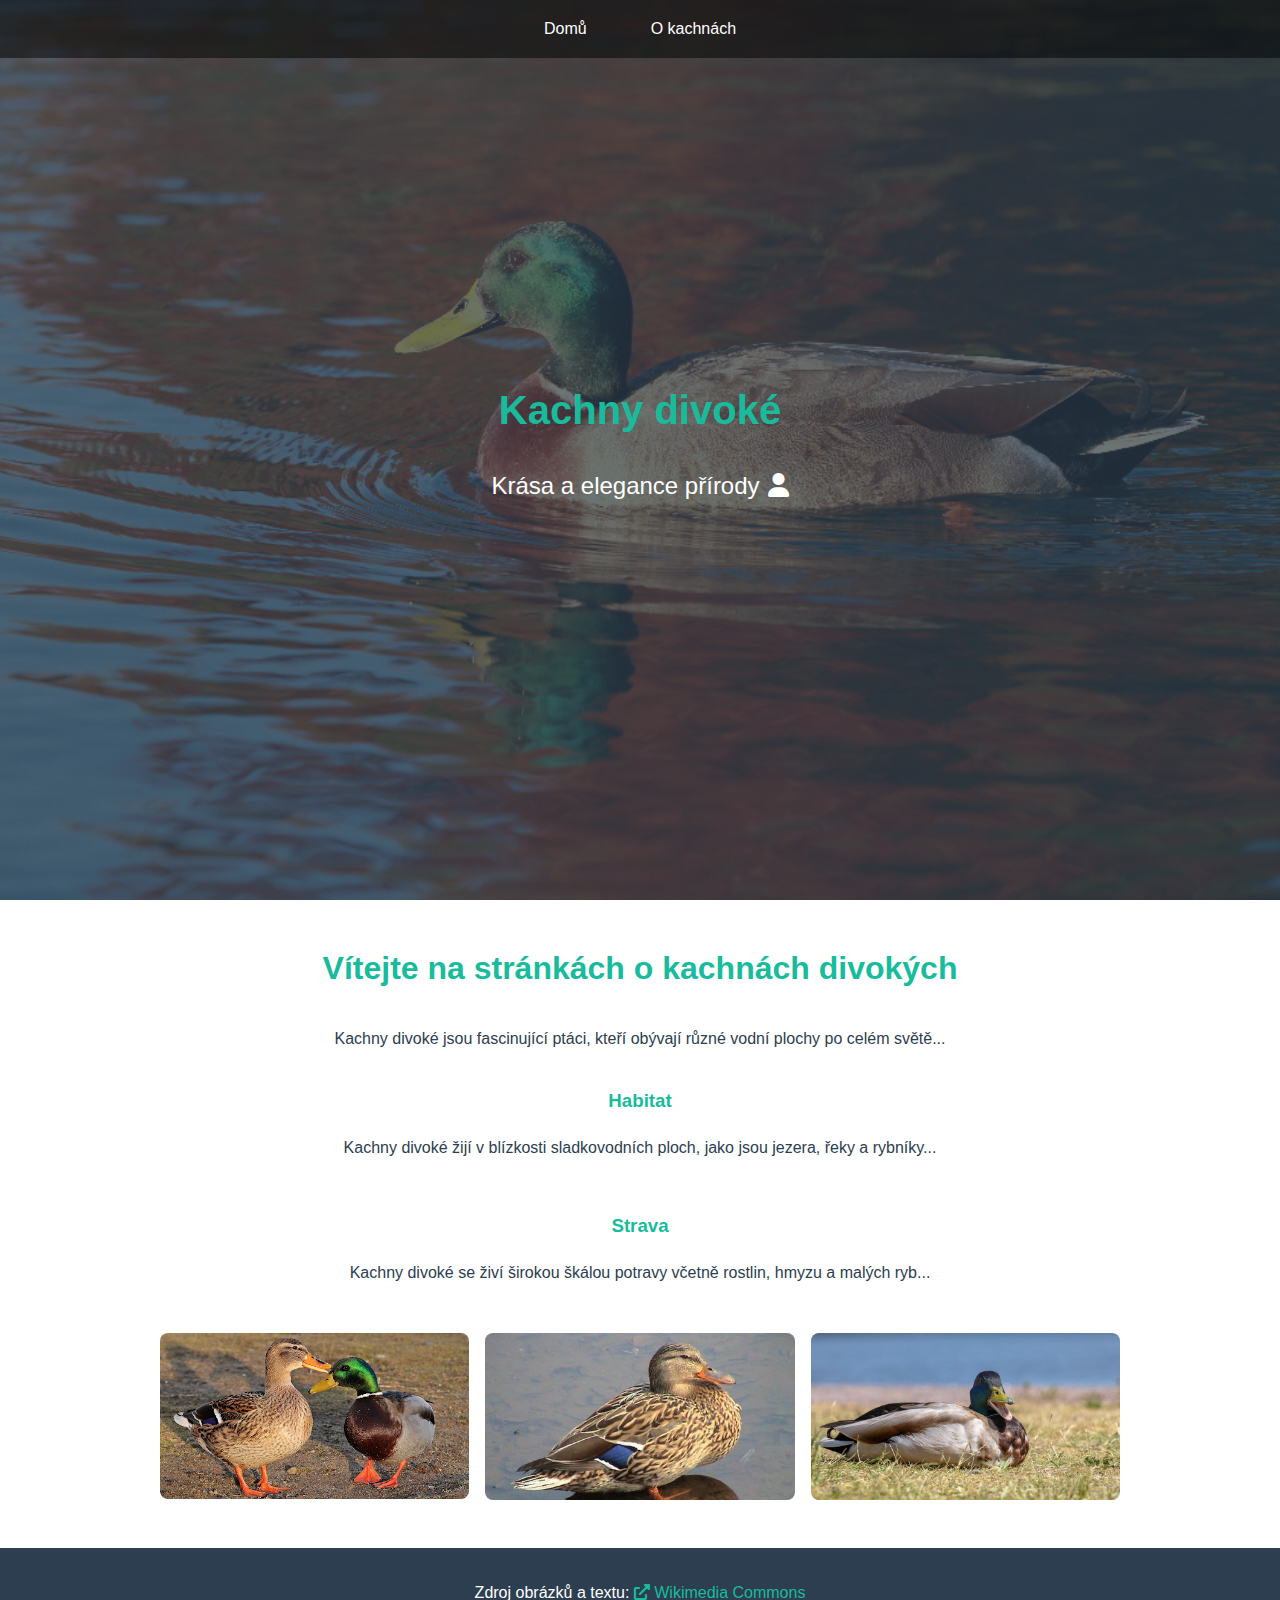
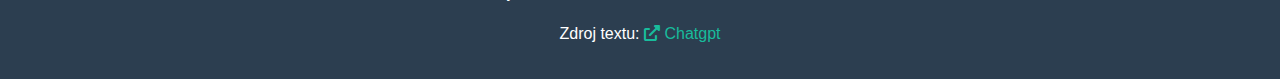
<file: index.html>
<!DOCTYPE html>
<html lang="cs">
<head>
    <meta charset="UTF-8">
    <meta name="viewport" content="width=device-width, initial-scale=1.0">
    <title>Kachny divoké</title>
    <link rel="stylesheet" href="styles/normalize.css">
    <link rel="stylesheet" href="styles/main.css">
    <link rel="stylesheet" href="https://cdnjs.cloudflare.com/ajax/libs/font-awesome/6.0.0-beta3/css/all.min.css">
</head>
<body>
    <header class="main-header">
        <nav class="main-nav">
            <button class="main-nav__toggle" aria-label="Toggle navigation">
                <i class="fas fa-bars"></i>
            </button>
            <ul class="main-nav__list">
                <li class="main-nav__item"><a href="index.html" class="main-nav__link">Domů</a></li>
                <li class="main-nav__item"><a href="about.html" class="main-nav__link">O kachnách</a></li>
            </ul>
        </nav>
        <div class="main-header__content">
            <h1 class="main-header__title">Kachny divoké</h1>
            <p class="main-header__subtitle">Krása a elegance přírody</p>
        </div>
    </header>
    <main class="content">
        <section class="content__section">
            <h2 class="content__title">Vítejte na stránkách o kachnách divokých</h2>
            <p class="content__text">Kachny divoké jsou fascinující ptáci, kteří obývají různé vodní plochy po celém světě...</p>
            <article class="content__article">
                <h3 class="content__article-title">Habitat</h3>
                <p class="content__article-text">Kachny divoké žijí v blízkosti sladkovodních ploch, jako jsou jezera, řeky a rybníky...</p>
            </article>
            <article class="content__article">
                <h3 class="content__article-title">Strava</h3>
                <p class="content__article-text">Kachny divoké se živí širokou škálou potravy včetně rostlin, hmyzu a malých ryb...</p>
            </article>
            <div class="gallery">
                <div class="gallery__item">
                    <img src="images/duck2.jpg" alt="Kachna divoká 1">
                </div>
                <div class="gallery__item">
                    <img src="images/duck3.jpg" alt="Kachna divoká 2">
                </div>
                <div class="gallery__item">
                    <img src="images/duck4.jpg" alt="Kachna divoká 3">
                </div>
            </div>
        </section>
    </main>
    <footer class="footer">
        <p class="footer__text">Zdroj obrázků a textu: <a href="https://commons.wikimedia.org/" class="footer__link" target="_blank"><i class="fas fa-external-link-alt"></i> Wikimedia Commons</a></p>
        <p class="footer__text">Zdroj textu: <a href="https://chatgpt.com/" class="footer__link" target="_blank"><i class="fas fa-external-link-alt"></i> Chatgpt</a></p>
    </footer>
    <script>
        document.addEventListener('DOMContentLoaded', function() {
            var navToggle = document.querySelector('.main-nav__toggle');
            var navList = document.querySelector('.main-nav__list');
            
            navToggle.addEventListener('click', function() {
                navList.classList.toggle('main-nav__list--open');
            });
        });
    </script>    
</body>
</html>
</file>
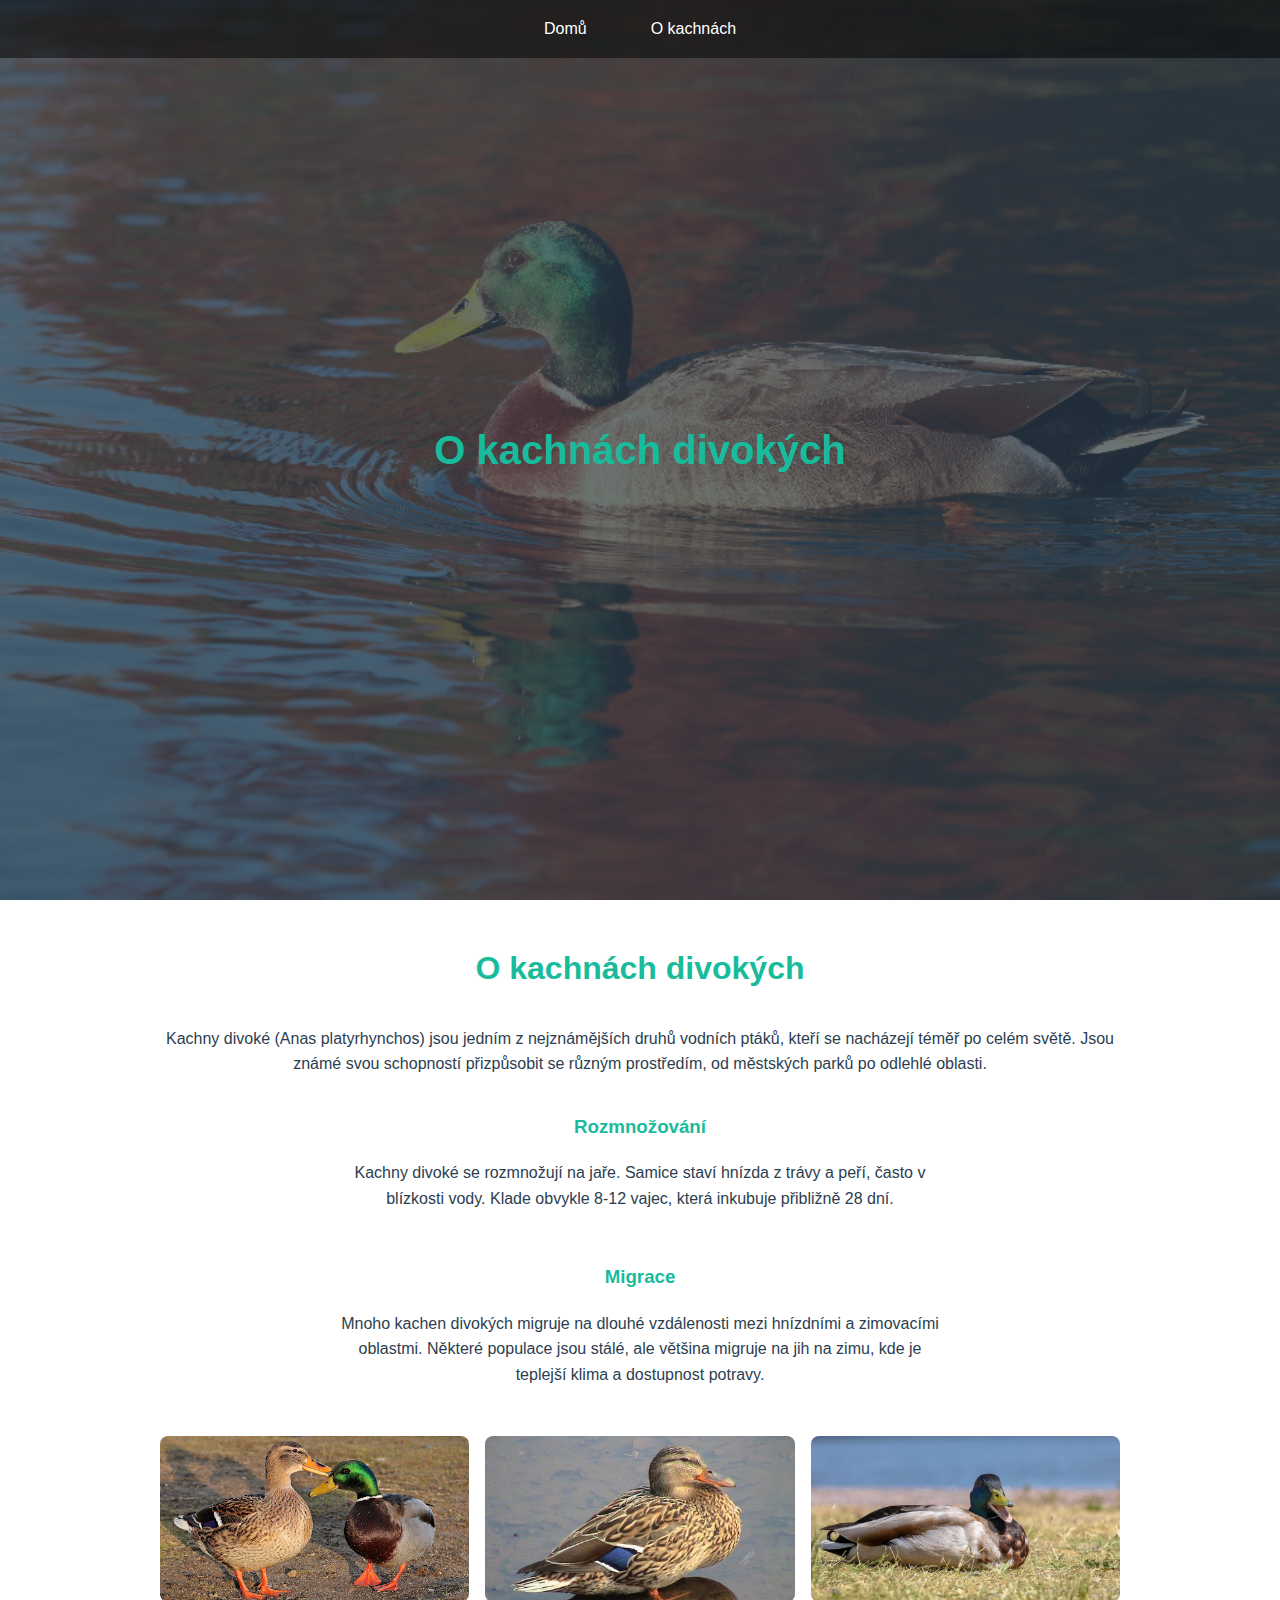
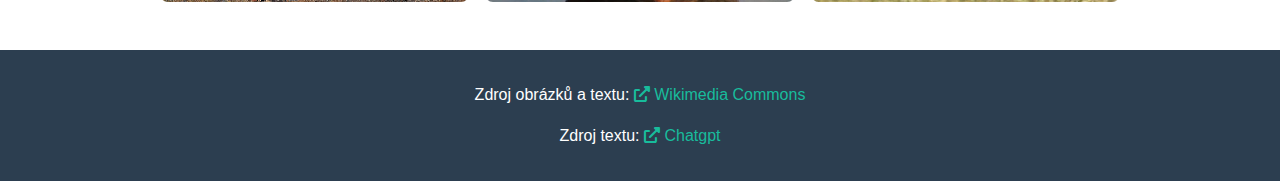
<file: about.html>
<!DOCTYPE html>
<html lang="cs">
<head>
    <meta charset="UTF-8">
    <meta name="viewport" content="width=device-width, initial-scale=1.0">
    <title>O kachnách divokých</title>
    <link rel="stylesheet" href="styles/normalize.css">
    <link rel="stylesheet" href="styles/main.css">
    <link rel="stylesheet" href="https://cdnjs.cloudflare.com/ajax/libs/font-awesome/6.0.0-beta3/css/all.min.css">
</head>
<body>
    <header class="main-header">
        <nav class="main-nav">
            <button class="main-nav__toggle" aria-label="Toggle navigation">
                <i class="fas fa-bars"></i>
            </button>
            <ul class="main-nav__list">
                <li class="main-nav__item"><a href="index.html" class="main-nav__link">Domů</a></li>
                <li class="main-nav__item"><a href="about.html" class="main-nav__link">O kachnách</a></li>
            </ul>
        </nav>
        <div class="main-header__content">
            <h1 class="main-header__title">O kachnách divokých</h1>
        </div>
    </header>
    <main class="content">
        <section class="content__section">
            <h2 class="content__title">O kachnách divokých</h2>
            <p class="content__text">Kachny divoké (Anas platyrhynchos) jsou jedním z nejznámějších druhů vodních ptáků, kteří se nacházejí téměř po celém světě. Jsou známé svou schopností přizpůsobit se různým prostředím, od městských parků po odlehlé oblasti.</p>
            <article class="content__article">
                <h3 class="content__article-title">Rozmnožování</h3>
                <p class="content__article-text">Kachny divoké se rozmnožují na jaře. Samice staví hnízda z trávy a peří, často v blízkosti vody. Klade obvykle 8-12 vajec, která inkubuje přibližně 28 dní.</p>
            </article>
            <article class="content__article">
                <h3 class="content__article-title">Migrace</h3>
                <p class="content__article-text">Mnoho kachen divokých migruje na dlouhé vzdálenosti mezi hnízdními a zimovacími oblastmi. Některé populace jsou stálé, ale většina migruje na jih na zimu, kde je teplejší klima a dostupnost potravy.</p>
            </article>
            <div class="gallery">
                <div class="gallery__item">
                    <img src="images/duck2.jpg" alt="Kachna divoká 1">
                </div>
                <div class="gallery__item">
                    <img src="images/duck3.jpg" alt="Kachna divoká 2">
                </div>
                <div class="gallery__item">
                    <img src="images/duck4.jpg" alt="Kachna divoká 3">
                </div>
            </div>
        </section>
    </main>
    <footer class="footer">
        <p class="footer__text">Zdroj obrázků a textu: <a href="https://commons.wikimedia.org" class="footer__link" target="_blank"><i class="fas fa-external-link-alt"></i> Wikimedia Commons</a></p>
        <p class="footer__text">Zdroj textu: <a href="https://chatgpt.com/" class="footer__link" target="_blank"><i class="fas fa-external-link-alt"></i> Chatgpt</a></p>
    </footer>
    <script>
        document.addEventListener('DOMContentLoaded', function() {
            var navToggle = document.querySelector('.main-nav__toggle');
            var navList = document.querySelector('.main-nav__list');
            
            navToggle.addEventListener('click', function() {
                navList.classList.toggle('main-nav__list--open');
            });
        });
    </script>
</body>
</html>
</file>
<file: styles/main.css>
/* Typografie a formátování */
h1, h2, h3 {
    color: var(--secondary-color);
}

p {
    font-size: 1rem;
    margin-bottom: var(--spacing-base);
}

/* Ikony před a za odkazy */
.footer__link::before {
    content: "\f0c1"; /* Ikonka řetězu z Font Awesome */
    font-family: 'Font Awesome 5 Free';
    padding-right: 0.5rem;
    font-weight: 900;
}

.main-header__subtitle::after {
    content: "\f007"; /* Ikonka uživatele z Font Awesome */
    font-family: 'Font Awesome 5 Free';
    padding-left: 0.5rem;
    font-weight: 900;
}

/* Efekt parallax */
.main-header {
    background-attachment: fixed;
}

/* Galerie obrázků */
.gallery {
    display: flex;
    flex-wrap: wrap;
    justify-content: center;
    gap: var(--spacing-base);
    margin: var(--spacing-base) 0;
}

.gallery__item {
    flex: 1 1 calc(33.333% - var(--spacing-base));
    box-sizing: border-box;
}

.gallery__item img {
    width: 100%;
    height: auto;
    display: block;
    border-radius: 0.5rem;
}

/* Gradientní pozadí */
.main-header {
    background: linear-gradient(
        rgba(44, 62, 80, 0.7),
        rgba(44, 62, 80, 0.7)
    ), url('../images/duck1.jpg') center/cover no-repeat;
}

/* Média dotazy pro mobilní zařízení */
@media (max-width: 768px) {
    .main-nav__list {
        flex-direction: column;
    }

    .main-nav__item {
        margin: var(--spacing-base) 0;
    }

    .content__section {
        padding: var(--spacing-base);
    }

    .gallery__item {
        flex: 1 1 calc(50% - var(--spacing-base));
    }
}

@media (max-width: 480px) {
    .gallery__item {
        flex: 1 1 100%;
    }

    .main-header__title {
        font-size: 2rem;
    }

    .main-header__subtitle {
        font-size: 1rem;
    }
}

/* Skryté menu pro mobilní zobrazení */
.main-nav__toggle {
    display: none;
}

@media (max-width: 768px) {
    .main-nav {
        position: auto;
    }

    .main-nav__toggle {
        display: block;
        position: absolute;
        top: 1rem;
        right: 1rem;
        background-color: var(--secondary-color);
        border: none;
        color: #fff;
        padding: var(--spacing-base);
        cursor: pointer;
        z-index: 10;
    }

    .main-nav__list {
        display: none;
        flex-direction: column;
        background-color: var(--primary-color);
        width: 100%;
    }

    .main-nav__list--open {
        display: flex;
    }

    .main-nav__item {
        margin: 0;
    }
}

/* Animace pro odkazy */
.main-nav__link, .footer__link {
    position: relative;
    transition: color 0.3s ease;
}

.main-nav__link::before, .footer__link::before {
    content: "";
    position: absolute;
    width: 100%;
    height: 2px;
    bottom: 0;
    left: 0;
    background-color: var(--secondary-color);
    visibility: hidden;
    transform: scaleX(0);
    transition: all 0.3s ease-in-out;
}

.main-nav__link:hover::before, .footer__link:hover::before {
    visibility: visible;
    transform: scaleX(1);
}

/* Animace pro galerie */
.gallery__item {
    transition: transform 0.3s ease;
}

.gallery__item:hover {
    transform: scale(1.05);
}
</file>
